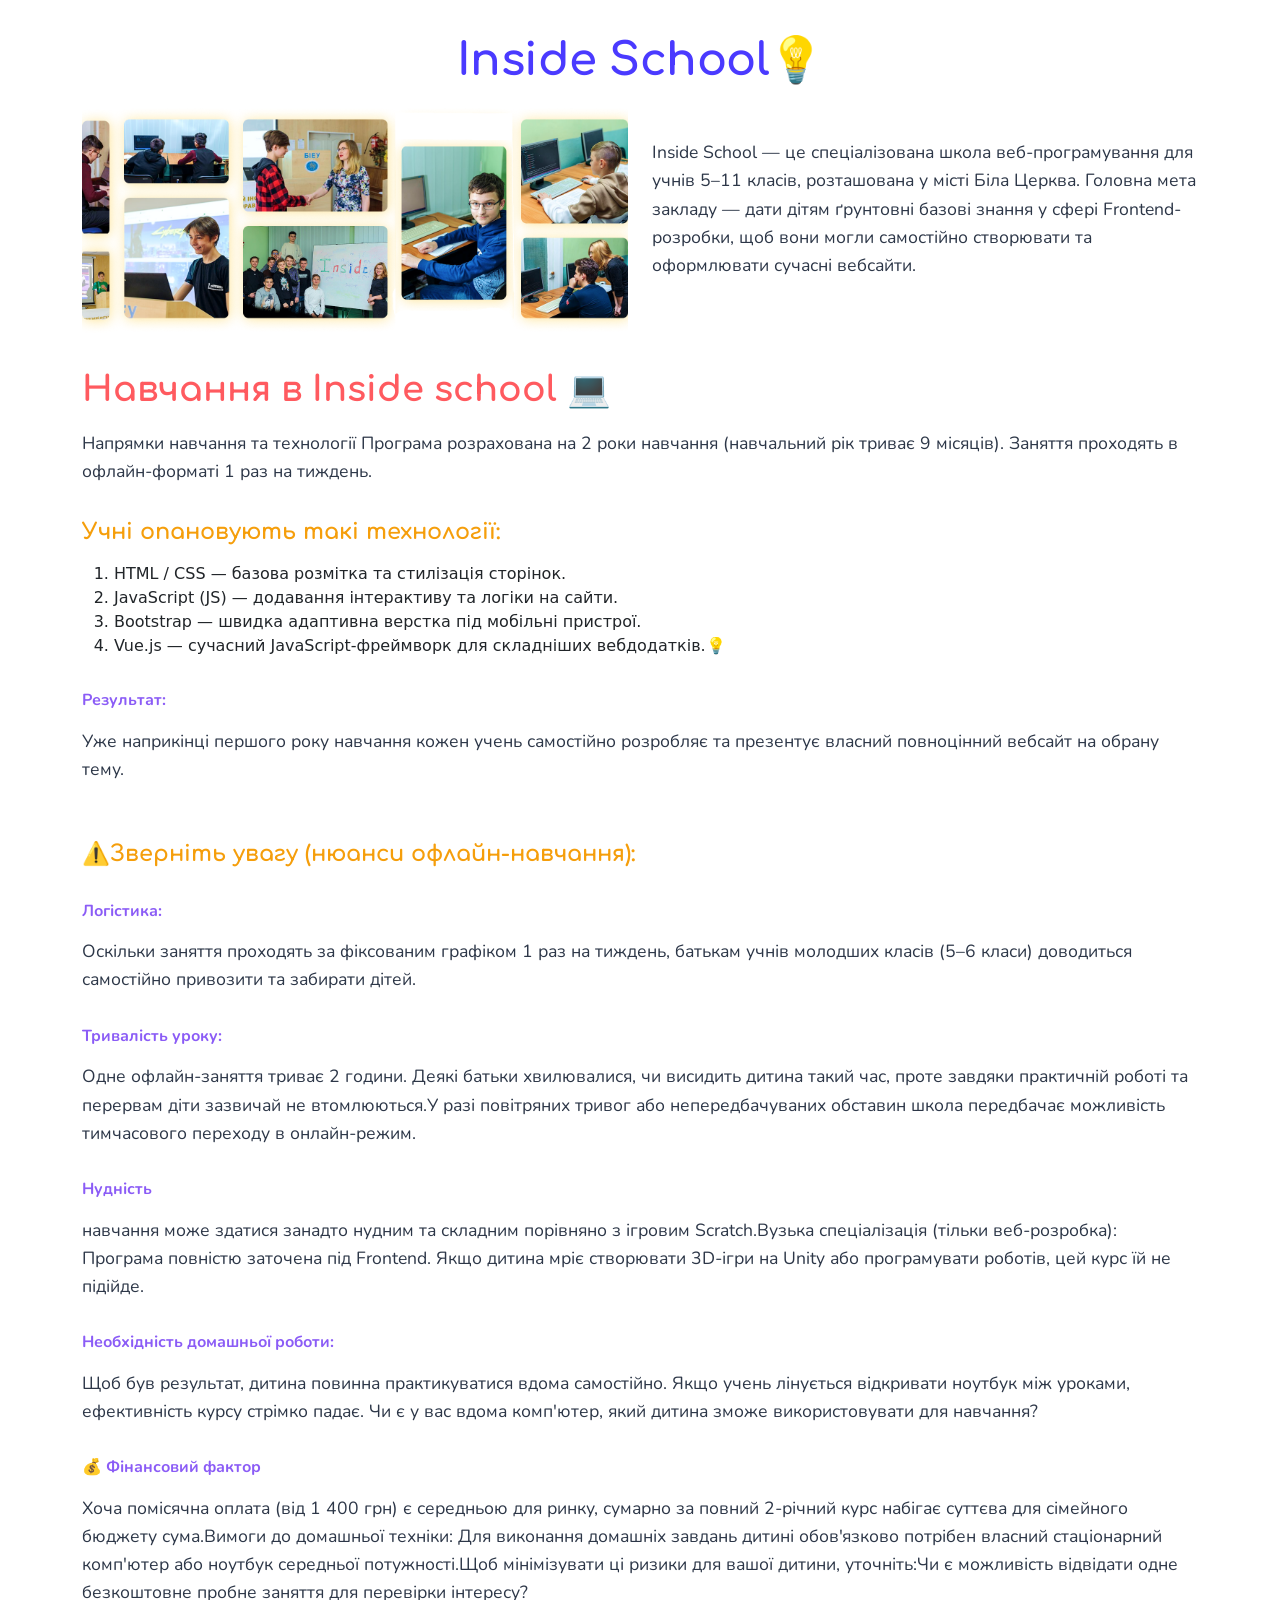
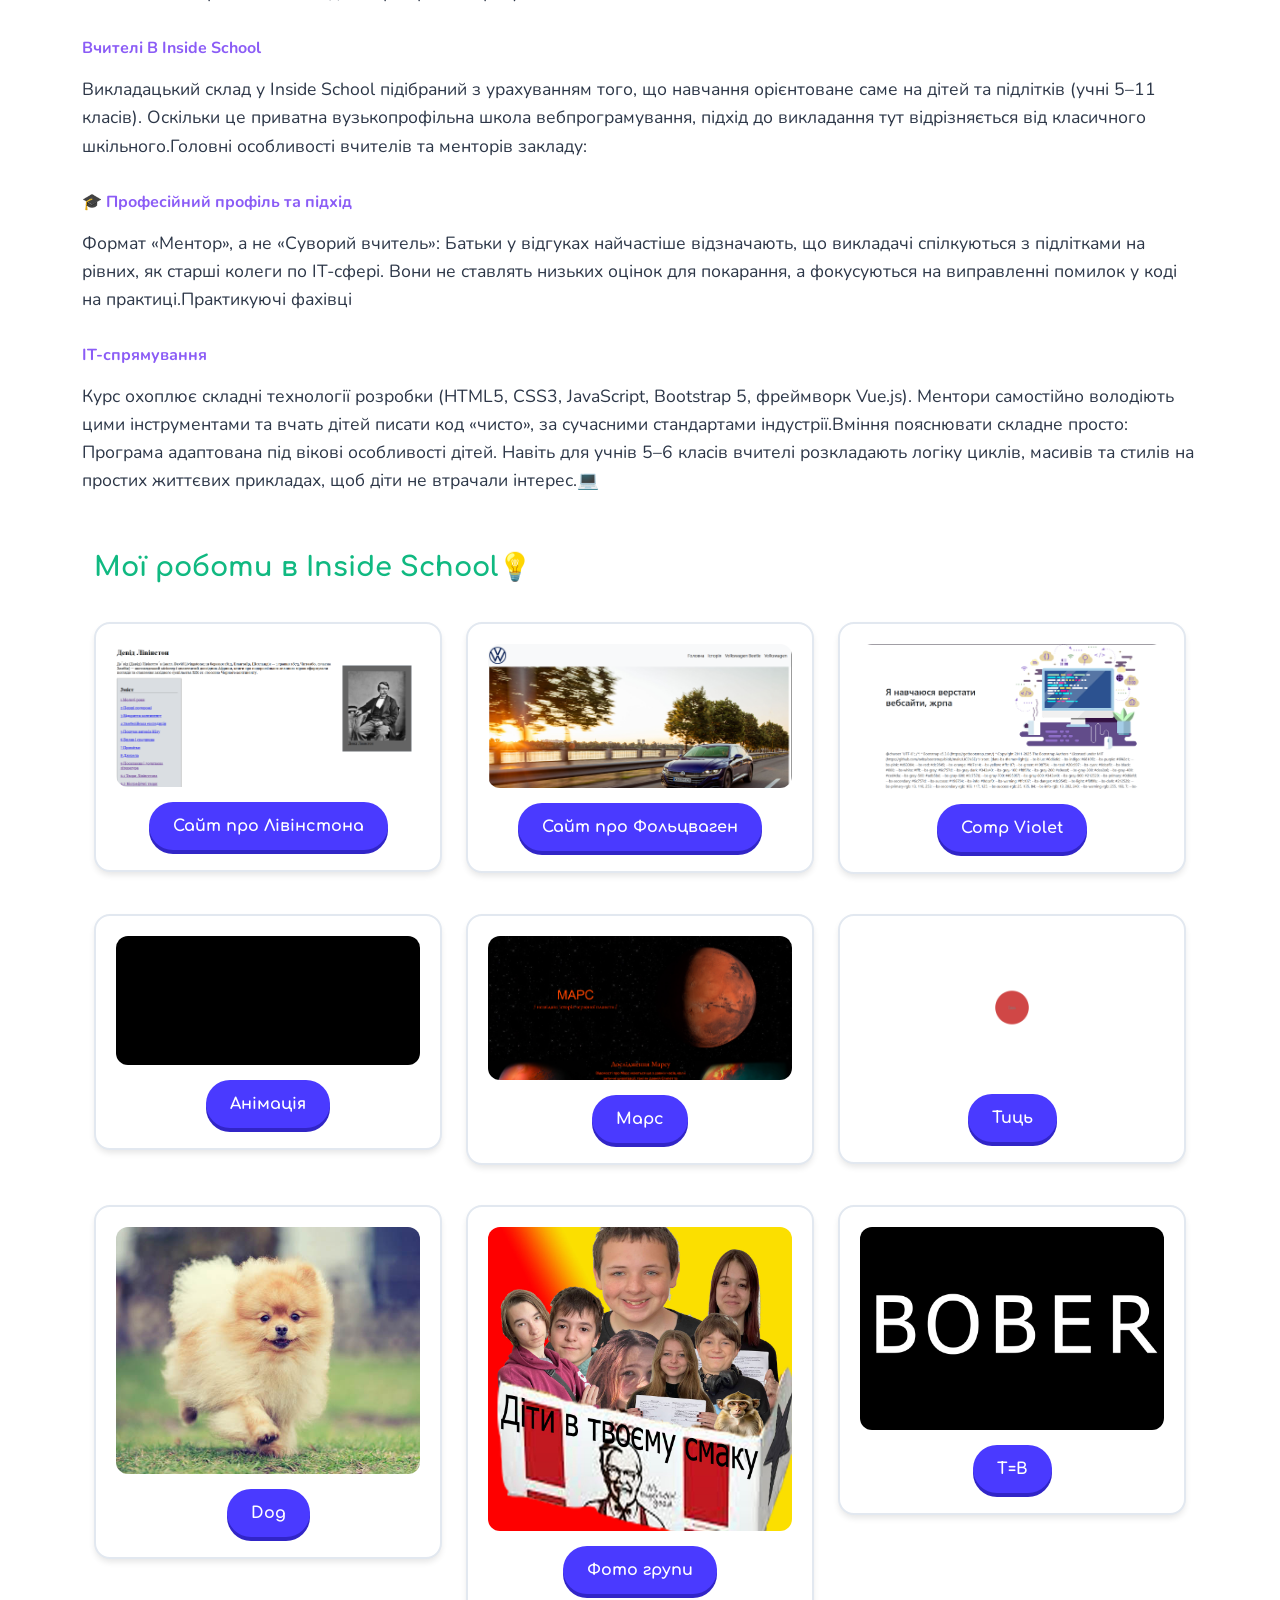
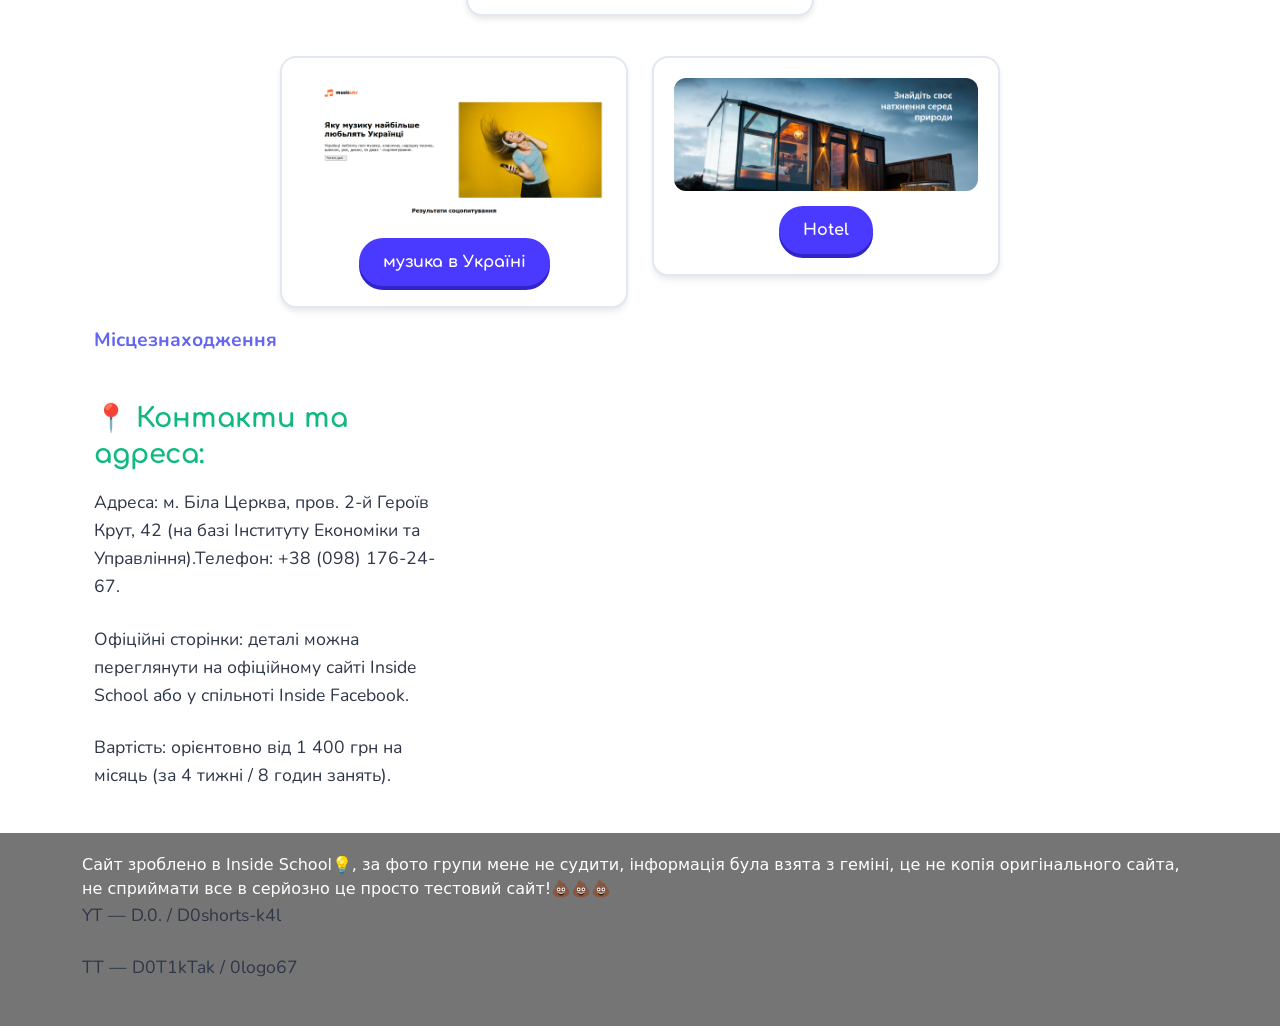
<file: inside/index.html>
<!DOCTYPE html>
<html lang="uk">

<head>
    <meta charset="UTF-8">
    <meta name="viewport" content="width=device-width, initial-scale=1.0">
    <title>Гурток програмування Inside school в БЦ</title>
    <link rel="shortcut icon" href="lamp.png" type="image/x-icon">
    <link rel="preconnect" href="https://fonts.googleapis.com">
    <link rel="preconnect" href="https://fonts.gstatic.com" crossorigin>
    <link
        href="https://fonts.googleapis.com/css2?family=Comfortaa:wght@300..700&family=Nunito:ital,wght@0,200..1000;1,200..1000&display=swap"
        rel="stylesheet">
    <link href="https://cdn.jsdelivr.net/npm/bootstrap@5.3.8/dist/css/bootstrap.min.css" rel="stylesheet"
        integrity="sha384-sRIl4kxILFvY47J16cr9ZwB07vP4J8+LH7qKQnuqkuIAvNWLzeN8tE5YBujZqJLB" crossorigin="anonymous">
    <link rel="stylesheet" href="style.css">
</head>

<body>

    <div class="container">
        <div class="row">
            <div class="col-12">
                <h1>Inside School💡</h1>
            </div>
        </div>
        <div class="row align-items-center">
            <div class="col-md-6">
                <img src="gallery.png" alt="">
            </div>
            <div class="col-md-6">
                <p>Inside School — це спеціалізована школа веб-програмування для учнів 5–11 класів, розташована у місті
                    Біла Церква.
                    Головна мета закладу — дати дітям ґрунтовні базові знання у сфері Frontend-розробки, щоб вони могли
                    самостійно
                    створювати та оформлювати сучасні вебсайти.</p>
            </div>
        </div>
    </div>
    <div class="container">
        <div class="row">
            <div class="col-12">
                <h2>Навчання в Inside school 💻</h2>
                <p> Напрямки навчання та технології Програма розрахована на 2 роки навчання (навчальний рік триває 9
                    місяців).
                    Заняття проходять в офлайн-форматі 1 раз на тиждень.</p>
                <h4>Учні опановують такі технології:</h4>
                <ol>
                    <li>HTML / CSS — базова розмітка та стилізація сторінок.</li>
                    <li>JavaScript (JS) — додавання інтерактиву та логіки на сайти.</li>
                    <li>Bootstrap — швидка адаптивна верстка під мобільні пристрої.</li>
                    <li>Vue.js — сучасний JavaScript-фреймворк для складніших вебдодатків.💡</li>
                </ol>
                <h6>Результат:</h6>
                <p>Уже наприкінці першого року навчання кожен учень самостійно розробляє та презентує власний
                    повноцінний вебсайт на обрану тему.</p>
            </div>
        </div>
    </div>

    <div class="container">
        <div class="row">
            <div class="col-12">

                <h4>⚠️Зверніть увагу (нюанси офлайн-навчання):</h4>
                <h6>Логістика:</h6>
                <p>Оскільки заняття проходять за фіксованим графіком 1 раз на тиждень, батькам учнів молодших класів
                    (5–6 класи)
                    доводиться самостійно привозити та забирати дітей.
                <h6>Тривалість уроку:</h6>
                <p>Одне офлайн-заняття триває 2 години. Деякі батьки хвилювалися, чи висидить дитина такий час, проте
                    завдяки
                    практичній роботі та перервам діти зазвичай не втомлюються.У разі повітряних тривог або
                    непередбачуваних
                    обставин школа передбачає можливість тимчасового переходу в онлайн-режим. </p>
                <h6>Нудність </h6>
                <P>навчання може здатися занадто нудним та складним порівняно з ігровим Scratch.Вузька спеціалізація
                    (тільки
                    веб-розробка): Програма повністю заточена під Frontend. Якщо дитина мріє створювати 3D-ігри на Unity
                    або
                    програмувати роботів, цей курс їй не підійде.
                <h6>Необхідність домашньої роботи:</h6>
                <p>Щоб був результат, дитина повинна практикуватися вдома самостійно. Якщо учень лінується відкривати
                    ноутбук між
                    уроками, ефективність курсу стрімко падає. Чи є у вас вдома комп'ютер, який дитина зможе
                    використовувати для
                    навчання?</p>
                <h6>💰 Фінансовий фактор</h6>
                <p>Хоча помісячна оплата (від 1 400 грн) є середньою для ринку, сумарно за повний 2-річний курс набігає
                    суттєва для
                    сімейного бюджету сума.Вимоги до домашньої техніки: Для виконання домашніх завдань дитині
                    обов'язково потрібен
                    власний стаціонарний комп'ютер або ноутбук середньої потужності.Щоб мінімізувати ці ризики для вашої
                    дитини,
                    уточніть:Чи є можливість відвідати одне безкоштовне пробне заняття для перевірки інтересу?</P>

                <h6>Вчителі В Inside School</h6>
                <p>Викладацький склад у Inside School підібраний з урахуванням того, що навчання орієнтоване саме на
                    дітей та
                    підлітків (учні 5–11 класів). Оскільки це приватна вузькопрофільна школа вебпрограмування, підхід до
                    викладання
                    тут відрізняється від класичного шкільного.Головні особливості вчителів та менторів закладу:</p>
                <h6>🎓 Професійний профіль та підхід</h6>
                <p> Формат «Ментор», а не «Суворий вчитель»: Батьки у відгуках найчастіше
                    відзначають, що викладачі спілкуються з підлітками на рівних, як старші колеги по IT-сфері. Вони не
                    ставлять
                    низьких оцінок для покарання, а фокусуються на виправленні помилок у коді на практиці.Практикуючі
                    фахівці</p>
                <h6>IT-спрямування</h6>
                <p>Курс охоплює складні технології розробки (HTML5, CSS3, JavaScript, Bootstrap 5,
                    фреймворк
                    Vue.js). Ментори самостійно володіють цими інструментами та вчать дітей писати код «чисто», за
                    сучасними
                    стандартами індустрії.Вміння пояснювати складне просто: Програма адаптована під вікові особливості
                    дітей. Навіть
                    для учнів 5–6 класів вчителі розкладають логіку циклів, масивів та стилів на простих життєвих
                    прикладах, щоб
                    діти не втрачали інтерес.💻</p>


            </div>
        </div>
        <div class="container">
            <div class="row">
                <div class="col-12">
                    <h3>Мої роботи в Inside School💡</h3>
                </div>
            </div>
            <div class="row justify-content-center">

                <div class="col-md-4">
                    <div class="my-work">
                        <img src="livingston-ex.png" alt="">
                        <a class="work-link" href="livingston/6=3+3.html">Сайт про Лівінстона</a>
                    </div>
                </div>

                <div class="col-md-4">
                    <div class="my-work">
                        <img src="wv-ex.png" alt="">
                        <a class="work-link" href="wv/222SQ.html">Сайт про Фольцваген</a>
                    </div>
                </div>


                <div class="col-md-4">
                    <div class="not my-work">
                        <img src="violet-ex.png" alt="">
                        <a class="work-link" href="violet/Untitled-1.html">Comp Violet</a>
                    </div>
                </div>

                <div class="col-md-4">
                    <div class="my-work">
                        <img src="anim-ex.png" alt="">
                        <a class="work-link" href="anim/12 oclock skiiiiip.html">Анімація</a>
                    </div>
                </div>
                <div class="col-md-4">
                    <div class="my-work">
                        <img src="mars-ex.png" alt="">
                        <a class="work-link" href="mars/index.html">Марс</a>
                    </div>
                </div>
                <div class="col-md-4">
                    <div class="my-work">
                        <img src="Japan-ex.png" alt="">
                        <a class="work-link" href="anim/Japan button.html">Тиць</a>
                    </div>
                </div>
                <div class="col-md-4">
                    <div class="my-work">
                        <img src="dog/dog_4.jpg" alt="">
                        <a class="work-link" href="dog/RAAAH.GIF">Dog</a>
                    </div>
                </div>
                <div class="col-md-4">
                    <div class="my-work">
                        <img src="group.jpg" alt="">
                        <a class="work-link" href="group.jpg">Фото групи</a>
                    </div>
                </div>
                <div class="col-md-4">
                    <div class="my-work">
                        <img src="phone-3.gif" alt="">
                        <a class="work-link" href="phone-3.gif">T=B</a>
                    </div>
                </div>
                <div class="col-md-4">
                    <div class="my-work">
                        <img src="music2-ex.png" alt="">
                        <a class="work-link" href="music/1B3.html">музика в Україні</a>
                    </div>
                </div>
                <div class="col-md-4">
                    <div class="my-work">
                        <img src="hotel-ex.png" alt="">
                        <a class="work-link" href="hotel/23 ДЕ ФОТОШОП.html">Hotel</a>
                    </div>
                </div>

            </div>
        </div>
        <div class="container">
            <div class="row align-items-center">
                <h5>Місцезнаходження</h5>
                <div class="col-md-4">
                    <h3>📍 Контакти та адреса:</h3>
                    <p>Адреса: м. Біла Церква, пров. 2-й Героїв Крут, 42 (на базі Інституту Економіки та
                        Управління).Телефон: +38
                        (098) 176-24-67. </p>

                <p>    Офіційні сторінки: деталі можна переглянути на офіційному сайті Inside School або у
                    спільноті
                    Inside Facebook.</p>

<p>Вартість: орієнтовно від 1 400 грн на місяць (за 4 тижні / 8 годин занять).</p>

                </div>

                <div class="col-md-8">
                    <div class="ratio ratio-21x9">
                        <iframe
                            src="https://www.google.com/maps/embed?pb=!1m18!1m12!1m3!1d1616.6501741616332!2d30.145272310241268!3d49.787807571354215!2m3!1f0!2f0!3f0!3m2!1i1024!2i768!4f13.1!3m3!1m2!1s0x40d369b8f5c98bb5%3A0xbeef3b8f71d16e3a!2z0KjQutC-0LvQsCDQv9GA0L7Qs9GA0LDQvNGD0LLQsNC90L3RjyDCq0luc2lkZcK7!5e1!3m2!1sru!2sua!4v1779799583115!5m2!1sru!2sua"
                            width="600" height="450" style="border:0;" allowfullscreen="" loading="lazy"
                            referrerpolicy="no-referrer-when-downgrade"></iframe>

                    </div>
                </div>
            </div>
        </div>
    </div>

    <div class="footer">
        <div class="container">
            <div class="row ">
                <div class="col-12">
                    Сайт зроблено в Inside School💡, за фото групи мене не судити, інформація була взята з геміні, це не копія оригінального сайта, не сприймати все в серйозно це просто тестовий сайт!💩💩💩
                    <p>YT — D.0. / D0shorts-k4l</p>
                    <p>TT — D0T1kTak / 0logo67</p>
                </div>
            </div>
        </div>
    </div>
    <script src="https://cdn.jsdelivr.net/npm/bootstrap@5.3.8/dist/js/bootstrap.bundle.min.js"
        integrity="sha384-FKyoEForCGlyvwx9Hj09JcYn3nv7wiPVlz7YYwJrWVcXK/BmnVDxM+D2scQbITxI"
        crossorigin="anonymous"></script>
</body>

</html>
</file>
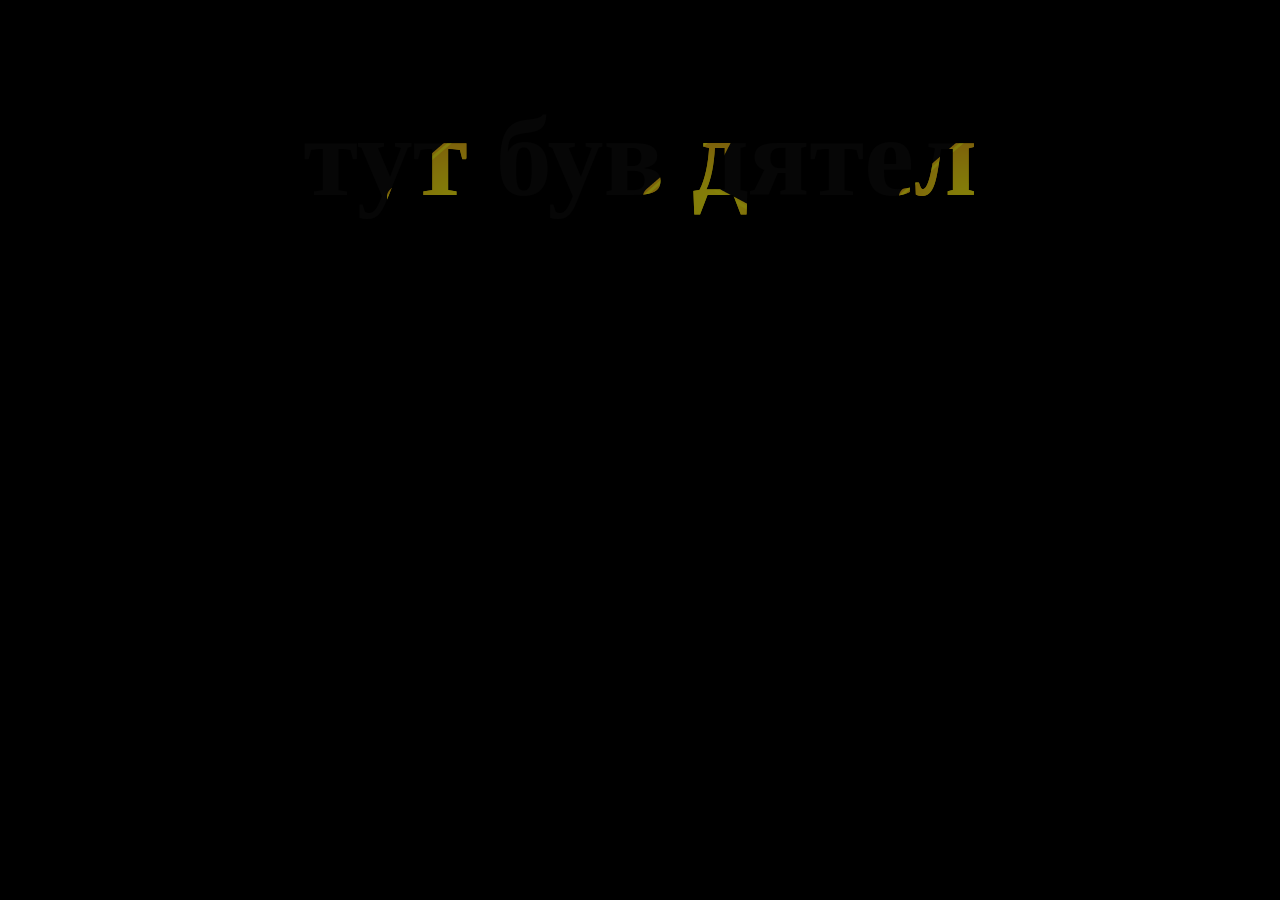
<file: inside/anim/12 oclock skiiiiip.html>
<!DOCTYPE html>
<html lang="en">
<head>
    <meta charset="UTF-8">
    <meta name="viewport" content="width=device-width, initial-scale=1.0">
    <title>bykis-anim.exe</title>
    <!-- <link rel="stylesheet" href="style.css"> -->
    <style>
        body{
    margin: 0;
    display: flex;
    align-items: center;
    justify-content: center;
    background-color: black;

}

div {
    background-color: black;
    display: inline-block;
    margin: auto;
}

h2{
    font-size: 7rem;
    letter-spacing: 0;
    color: rgba(12, 12, 12, 0.5);
    background-image: url(lightning-2.png);
    -webkit-background-clip: text;
    animation:fon-move 5s infinite linear;
}

@keyframes fon-move {
    0% {
        background-position: left 0 top 80px;
    }

    35% {
        background-position: left 800px top -60px;
    }

    75% {
        background-position: left 1600px top -70px;
    }

    100% {
        background-position: left 2200px top 80px;
    }
}
    </style>
</head>
<body>
    <div>
        <h2>тут був дятел</h2>
    </div>
</body>
</html>
</file>
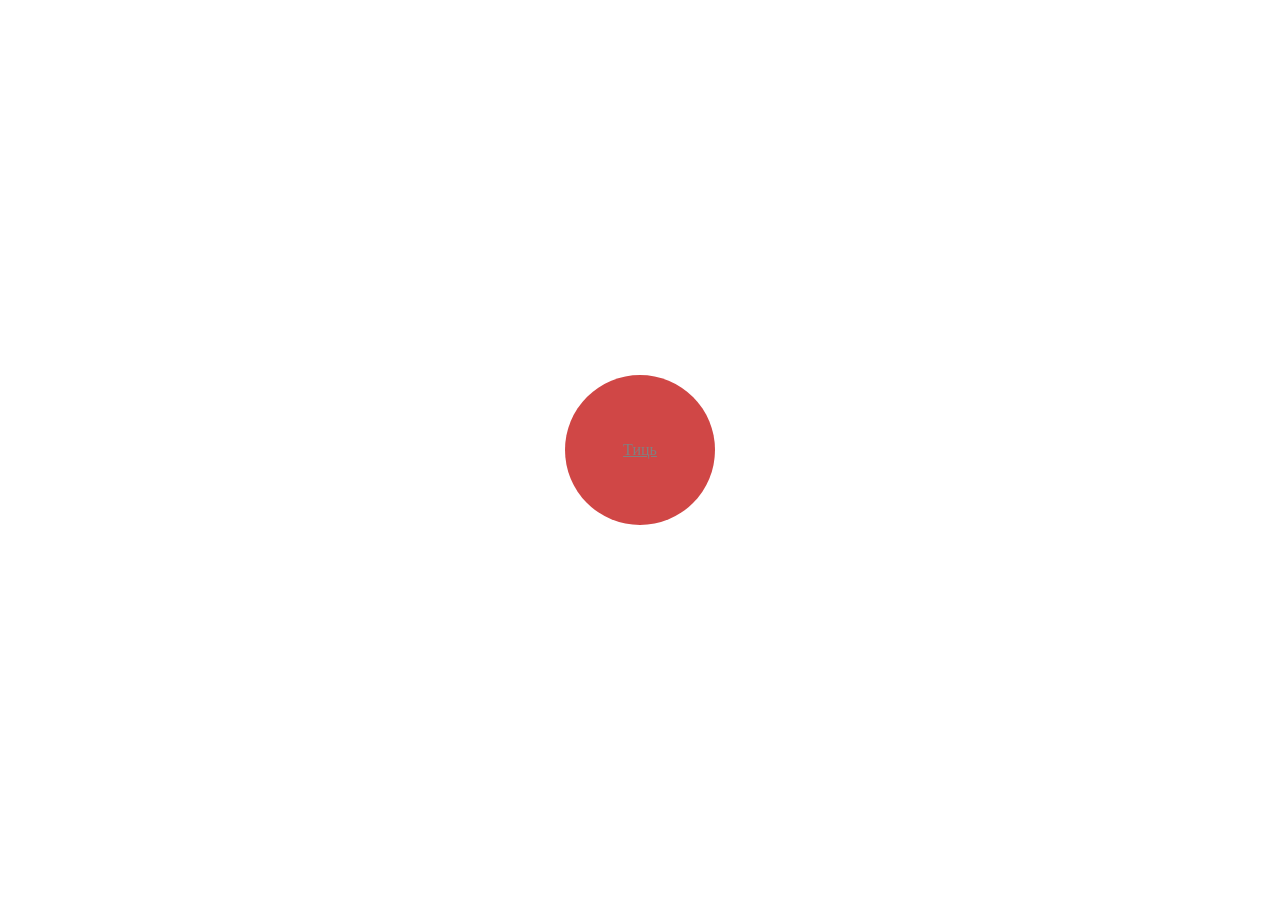
<file: inside/anim/Japan button.html>
<!DOCTYPE html>
<html lang="en">
<head>
    <meta charset="UTF-8">
    <meta name="viewport" content="width=device-width, initial-scale=1.0">
    <title>velika chervona knopka</title> 
    <link rel="stylesheet" href="style-2.css">
</head>
<body>
    <div class="wrapper">
        <div class="pulse">Тиць</div>
    </div>
</body>
</html>
</file>
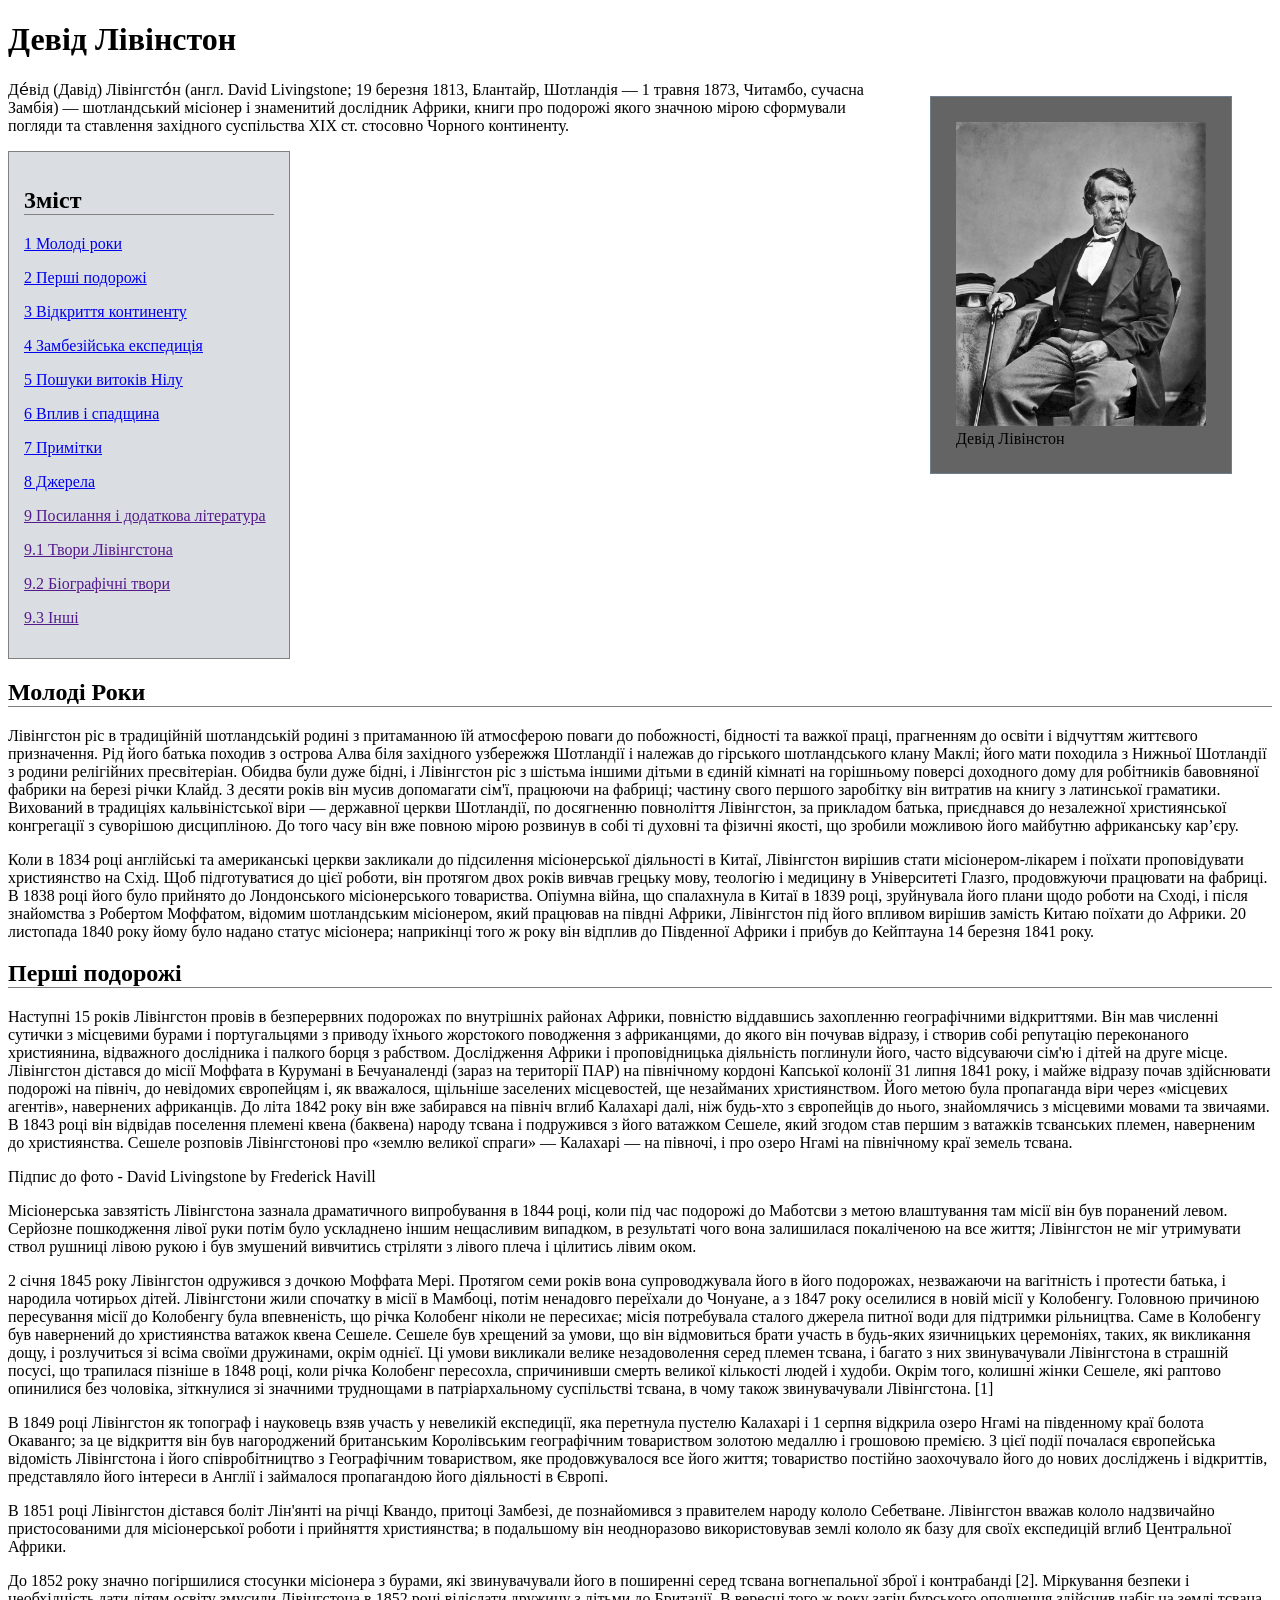
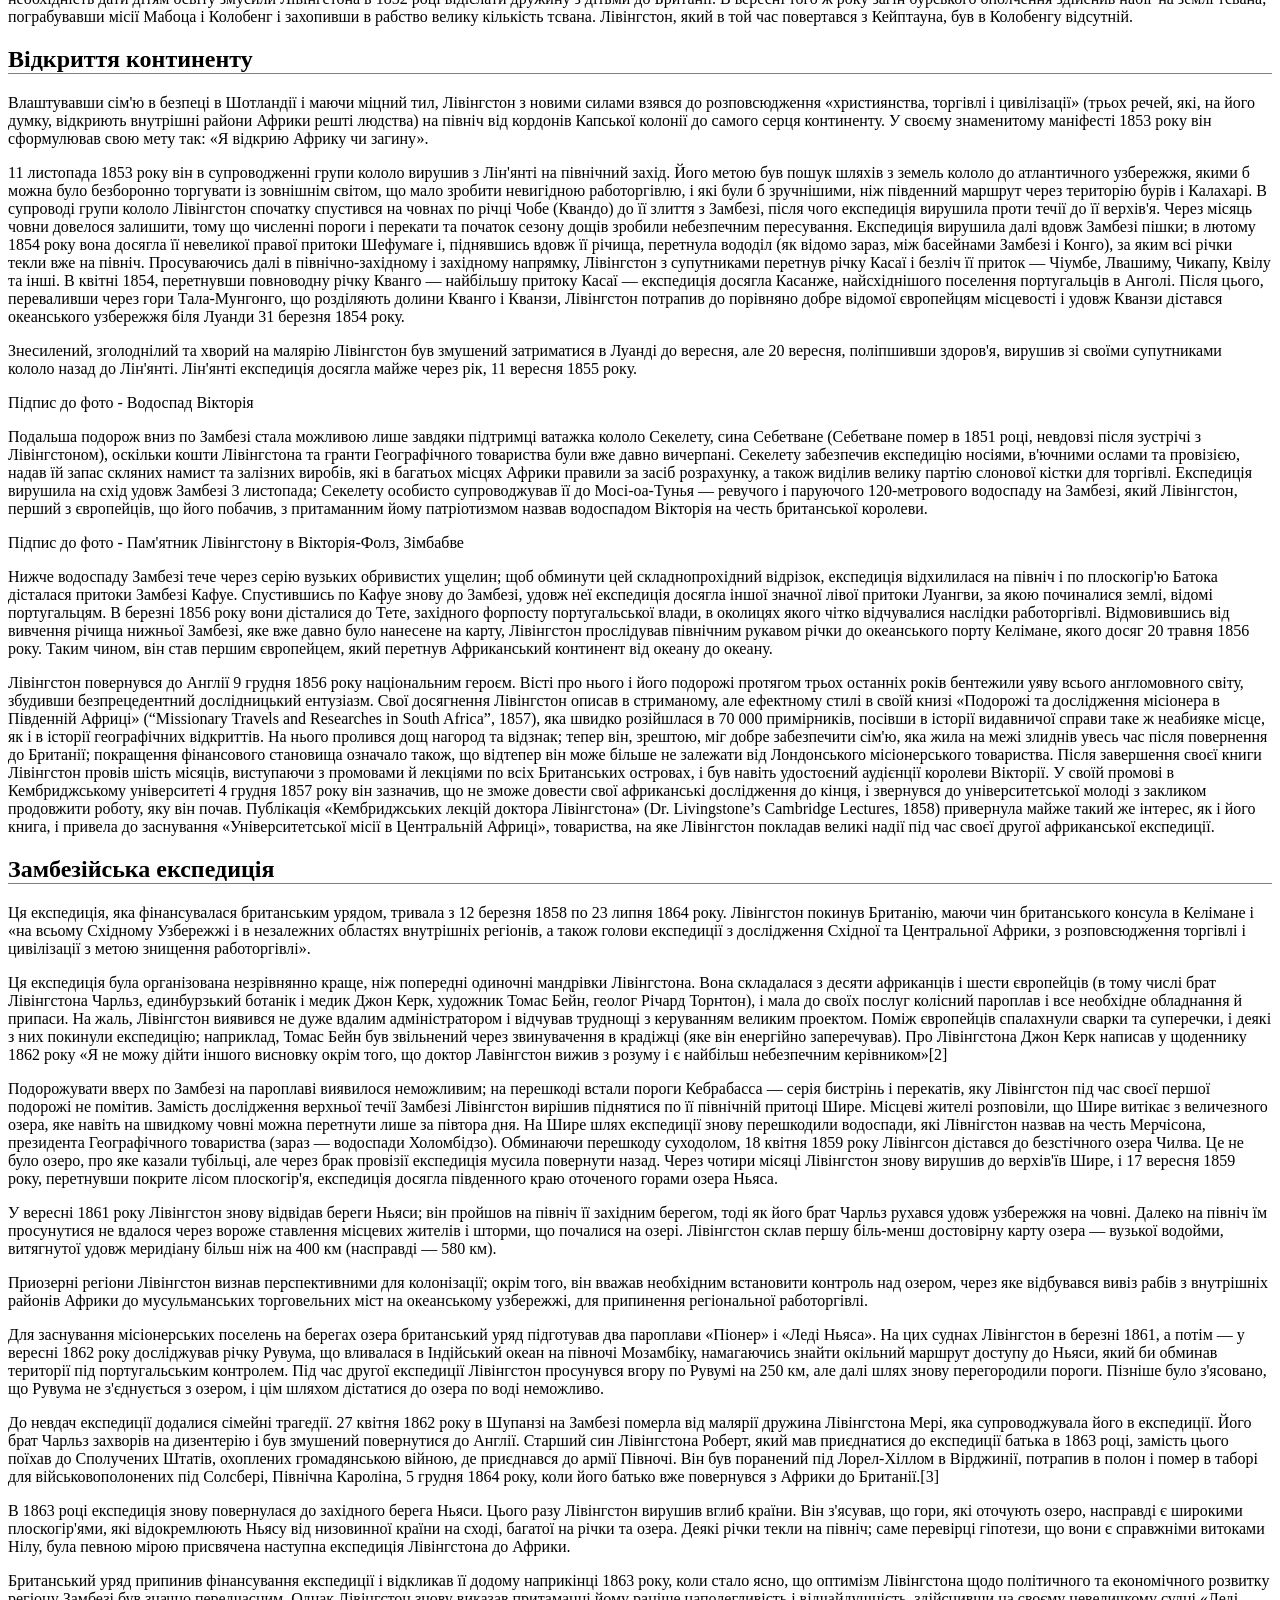
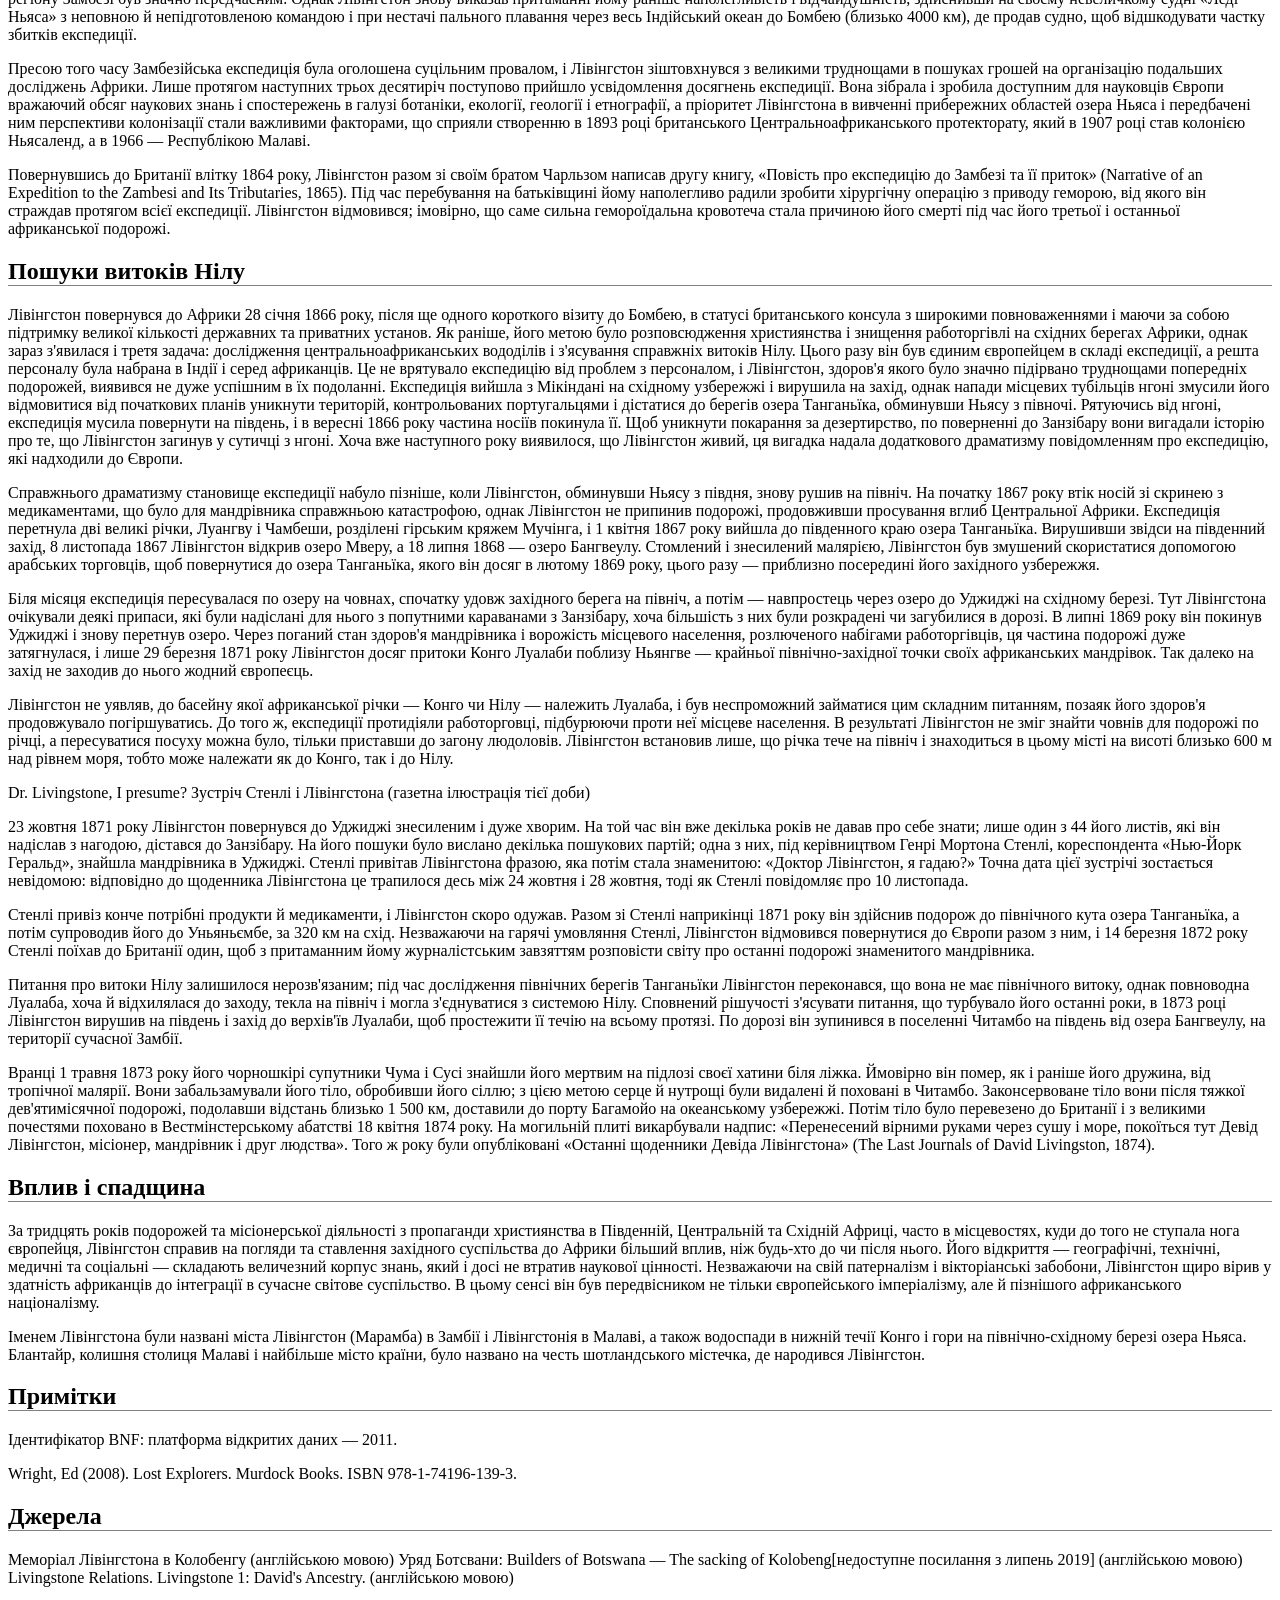
<file: inside/livingston/6=3+3.html>
<!DOCTYPE html>
<html lang="uk">

<head>
    <meta charset="UTF-8">
    <meta name="viewport" content="width=device-width, initial-scale=1.0">
    <title>Девід Лівінстон</title>
    <link rel="stylesheet" href="style.css">
</head>

<body>
    <h1>Девід Лівінстон</h1>
    <figure class="right">
        <img src="David_Livingstone.jpg" alt="">
        <figcaption>Девід Лівінстон</figcaption>
    </figure>
    <p>

        Де́від (Давід) Лівінгсто́н (англ. David Livingstone; 19 березня 1813, Блантайр, Шотландія — 1 травня 1873,
        Читамбо, сучасна Замбія) — шотландський місіонер і знаменитий дослідник Африки, книги про подорожі якого значною
        мірою сформували погляди та ставлення західного суспільства XIX ст. стосовно Чорного континенту.
    </p>
    <div class="zmist">
        <h2>3мicт</h2>
        <p><a href="#molodi">1 Молоді роки</a></p>
        <p><a href="#pershi">2 Перші подорожі</a></p>
        <p><a href="#vidkrutia">3 Відкриття континенту</a></p>
        <p><a href="#Zambeziiska-ekspedicia">4 Замбезійська експедиція</a></p>
        <p><a href="#poshyku-vitokiv">5 Пошуки витоків Нілу </a></p>
        <p><a href="#vpluv-i-spadshuna">6 Вплив і спадщина </a></p>
        <p><a href="#prumitku">7 Примітки </a></p>
        <p><a href="#ggerela">8 Джерела</a></p>
        <p><a href="">9 Посилання і додаткова література </a></p>
        <p><a href="">9.1 Твори Лівінгстона </a></p>
        <p><a href="">9.2 Біографічні твори </a></p>
        <p><a href="">9.3 Інші </a></p>
    </div>
    <h2 id="molodi"> Молоді Роки</h2>


    <p>Лівінгстон ріс в традиційній шотландській родині з притаманною їй атмосферою поваги до побожності, бідності та
        важкої праці, прагненням до освіти і відчуттям життєвого призначення. Рід його батька походив з острова Алва
        біля
        західного узбережжя Шотландії і належав до гірського шотландського клану Маклі; його мати походила з Нижньої
        Шотландії з родини релігійних пресвітеріан. Обидва були дуже бідні, і Лівінгстон ріс з шістьма іншими дітьми в
        єдиній кімнаті на горішньому поверсі доходного дому для робітників бавовняної фабрики на березі річки Клайд. З
        десяти років він мусив допомагати сім'ї, працюючи на фабриці; частину свого першого заробітку він витратив на
        книгу
        з латинської граматики. Вихований в традиціях кальвіністської віри — державної церкви Шотландії, по досягненню
        повноліття Лівінгстон, за прикладом батька, приєднався до незалежної християнської конгрегації з суворішою
        дисципліною. До того часу він вже повною мірою розвинув в собі ті духовні та фізичні якості, що зробили можливою
        його майбутню африканську кар’єру.</p>

    <p>Коли в 1834 році англійські та американські церкви закликали до підсилення місіонерської діяльності в Китаї,
        Лівінгстон вирішив стати місіонером-лікарем і поїхати проповідувати християнство на Схід. Щоб підготуватися до
        цієї
        роботи, він протягом двох років вивчав грецьку мову, теологію і медицину в Університеті Глазго, продовжуючи
        працювати на фабриці. В 1838 році його було прийнято до Лондонського місіонерського товариства. Опіумна війна,
        що
        спалахнула в Китаї в 1839 році, зруйнувала його плани щодо роботи на Сході, і після знайомства з Робертом
        Моффатом,
        відомим шотландським місіонером, який працював на півдні Африки, Лівінгстон під його впливом вирішив замість
        Китаю
        поїхати до Африки. 20 листопада 1840 року йому було надано статус місіонера; наприкінці того ж року він відплив
        до
        Південної Африки і прибув до Кейптауна 14 березня 1841 року.</p>

    <h2 id="pershi"> Перші подорожі</h2>
    <p> Наступні 15 років Лівінгстон провів в безперервних подорожах по внутрішніх районах Африки, повністю віддавшись
        захопленню географічними відкриттями. Він мав численні сутички з місцевими бурами і португальцями з приводу
        їхнього
        жорстокого поводження з африканцями, до якого він почував відразу, і створив собі репутацію переконаного
        християнина, відважного дослідника і палкого борця з рабством. Дослідження Африки і проповідницька діяльність
        поглинули його, часто відсуваючи сім'ю і дітей на друге місце.
        Лівінгстон дістався до місії Моффата в Курумані в Бечуаналенді (зараз на території ПАР) на північному кордоні
        Капської колонії 31 липня 1841 року, і майже відразу почав здійснювати подорожі на північ, до невідомих
        європейцям
        і, як вважалося, щільніше заселених місцевостей, ще незайманих християнством. Його метою була пропаганда віри
        через
        «місцевих агентів», навернених африканців. До літа 1842 року він вже забирався на північ вглиб Калахарі далі,
        ніж
        будь-хто з європейців до нього, знайомлячись з місцевими мовами та звичаями. В 1843 році він відвідав поселення
        племені квена (баквена) народу тсвана і подружився з його ватажком Сешеле, який згодом став першим з ватажків
        тсванських племен, наверненим до християнства. Сешеле розповів Лівінгстонові про «землю великої спраги» —
        Калахарі —
        на півночі, і про озеро Нгамі на північному краї земель тсвана.</p>

    Підпис до фото - David Livingstone by Frederick Havill

    <p> Місіонерська завзятість Лівінгстона зазнала драматичного випробування в 1844 році, коли під час подорожі до
        Маботсви
        з метою влаштування там місії він був поранений левом. Серйозне пошкодження лівої руки потім було ускладнено
        іншим
        нещасливим випадком, в результаті чого вона залишилася покаліченою на все життя; Лівінгстон не міг утримувати
        ствол
        рушниці лівою рукою і був змушений вивчитись стріляти з лівого плеча і цілитись лівим оком.</p>

    <p>2 січня 1845 року Лівінгстон одружився з дочкою Моффата Мері. Протягом семи років вона супроводжувала його в його
        подорожах, незважаючи на вагітність і протести батька, і народила чотирьох дітей. Лівінгстони жили спочатку в
        місії
        в Мамбоці, потім ненадовго переїхали до Чонуане, а з 1847 року оселилися в новій місії у Колобенгу. Головною
        причиною пересування місії до Колобенгу була впевненість, що річка Колобенг ніколи не пересихає; місія
        потребувала
        сталого джерела питної води для підтримки рільництва. Саме в Колобенгу був навернений до християнства ватажок
        квена
        Сешеле. Сешеле був хрещений за умови, що він відмовиться брати участь в будь-яких язичницьких церемоніях, таких,
        як
        викликання дощу, і розлучиться зі всіма своїми дружинами, окрім однієї. Ці умови викликали велике незадоволення
        серед племен тсвана, і багато з них звинувачували Лівінгстона в страшній посусі, що трапилася пізніше в 1848
        році,
        коли річка Колобенг пересохла, спричинивши смерть великої кількості людей і худоби. Окрім того, колишні жінки
        Сешеле, які раптово опинилися без чоловіка, зіткнулися зі значними труднощами в патріархальному суспільстві
        тсвана,
        в чому також звинувачували Лівінгстона. [1]</p>

    <p> В 1849 році Лівінгстон як топограф і науковець взяв участь у невеликій експедиції, яка перетнула пустелю
        Калахарі і
        1 серпня відкрила озеро Нгамі на південному краї болота Окаванго; за це відкриття він був нагороджений
        британським
        Королівським географічним товариством золотою медаллю і грошовою премією. З цієї події почалася європейська
        відомість Лівінгстона і його співробітництво з Географічним товариством, яке продовжувалося все його життя;
        товариство постійно заохочувало його до нових досліджень і відкриттів, представляло його інтереси в Англії і
        займалося пропагандою його діяльності в Європі.</p>

    <p> В 1851 році Лівінгстон дістався боліт Лін'янті на річці Квандо, притоці Замбезі, де познайомився з правителем
        народу
        кололо Себетване. Лівінгстон вважав кололо надзвичайно пристосованими для місіонерської роботи і прийняття
        християнства; в подальшому він неодноразово використовував землі кололо як базу для своїх експедицій вглиб
        Центральної Африки.</p>

    <p> До 1852 року значно погіршилися стосунки місіонера з бурами, які звинувачували його в поширенні серед тсвана
        вогнепальної зброї і контрабанді [2]. Міркування безпеки і необхідність дати дітям освіту змусили Лівінгстона в
        1852
        році відіслати дружину з дітьми до Британії. В вересні того ж року загін бурського ополчення здійснив набіг на
        землі
        тсвана, пограбувавши місії Мабоца і Колобенг і захопивши в рабство велику кількість тсвана. Лівінгстон, який в
        той
        час повертався з Кейптауна, був в Колобенгу відсутній.</p>

<h2 id="vidkrutia">Відкриття континенту</h2>


<p>Влаштувавши сім'ю в безпеці в Шотландії і маючи міцний тил, Лівінгстон з новими силами взявся до розповсюдження «християнства, торгівлі і цивілізації» (трьох речей, які, на його думку, відкриють внутрішні райони Африки решті людства) на північ від кордонів Капської колонії до самого серця континенту. У своєму знаменитому маніфесті 1853 року він сформулював свою мету так: «Я відкрию Африку чи загину».
</p>
<p>11 листопада 1853 року він в супроводженні групи кололо вирушив з Лін'янті на північний захід. Його метою був пошук шляхів з земель кололо до атлантичного узбережжя, якими б можна було безборонно торгувати із зовнішнім світом, що мало зробити невигідною работоргівлю, і які були б зручнішими, ніж південний маршрут через територію бурів і Калахарі. В супроводі групи кололо Лівінгстон спочатку спустився на човнах по річці Чобе (Квандо) до її злиття з Замбезі, після чого експедиція вирушила проти течії до її верхів'я. Через місяць човни довелося залишити, тому що численні пороги і перекати та початок сезону дощів зробили небезпечним пересування. Експедиція вирушила далі вдовж Замбезі пішки; в лютому 1854 року вона досягла її невеликої правої притоки Шефумаге і, піднявшись вдовж її річища, перетнула вододіл (як відомо зараз, між басейнами Замбезі і Конго), за яким всі річки текли вже на північ. Просуваючись далі в північно-західному і західному напрямку, Лівінгстон з супутниками перетнув річку Касаї і безліч її приток — Чіумбе, Лвашиму, Чикапу, Квілу та інші. В квітні 1854, перетнувши повноводну річку Кванго — найбільшу притоку Касаї — експедиція досягла Касанже, найсхіднішого поселення португальців в Анголі. Після цього, переваливши через гори Тала-Мунгонго, що розділяють долини Кванго і Кванзи, Лівінгстон потрапив до порівняно добре відомої європейцям місцевості і удовж Кванзи дістався океанського узбережжя біля Луанди 31 березня 1854 року.
</p>
<p>Знесилений, зголоднілий та хворий на малярію Лівінгстон був змушений затриматися в Луанді до вересня, але 20 вересня, поліпшивши здоров'я, вирушив зі своїми супутниками кололо назад до Лін'янті. Лін'янті експедиція досягла майже через рік, 11 вересня 1855 року.
</p>

<p>Підпис до фото -  Водоспад Вікторія</p>
Подальша подорож вниз по Замбезі стала можливою лише завдяки підтримці ватажка кололо Секелету, сина Себетване (Себетване помер в 1851 році, невдовзі після зустрічі з Лівінгстоном), оскільки кошти Лівінгстона та гранти Географічного товариства були вже давно вичерпані. Секелету забезпечив експедицію носіями, в'ючними ослами та провізією, надав їй запас скляних намист та залізних виробів, які в багатьох місцях Африки правили за засіб розрахунку, а також виділив велику партію слонової кістки для торгівлі. Експедиція вирушила на схід удовж Замбезі 3 листопада; Секелету особисто супроводжував її до Мосі-оа-Тунья — ревучого і паруючого 120-метрового водоспаду на Замбезі, який Лівінгстон, перший з європейців, що його побачив, з притаманним йому патріотизмом назвав водоспадом Вікторія на честь британської королеви.


<p>Підпис до фото -  Пам'ятник Лівінгстону в Вікторія-Фолз, Зімбабве</p>
<p>Нижче водоспаду Замбезі тече через серію вузьких обривистих ущелин; щоб обминути цей складнопрохідний відрізок, експедиція відхилилася на північ і по плоскогір'ю Батока дісталася притоки Замбезі Кафуе. Спустившись по Кафуе знову до Замбезі, удовж неї експедиція досягла іншої значної лівої притоки Луангви, за якою починалися землі, відомі португальцям. В березні 1856 року вони дісталися до Тете, західного форпосту португальської влади, в околицях якого чітко відчувалися наслідки работоргівлі. Відмовившись від вивчення річища нижньої Замбезі, яке вже давно було нанесене на карту, Лівінгстон прослідував північним рукавом річки до океанського порту Келімане, якого досяг 20 травня 1856 року. Таким чином, він став першим європейцем, який перетнув Африканський континент від океану до океану.
</p>
<p>Лівінгстон повернувся до Англії 9 грудня 1856 року національним героєм. Вісті про нього і його подорожі протягом трьох останніх років бентежили уяву всього англомовного світу, збудивши безпрецедентний дослідницький ентузіазм. Свої досягнення Лівінгстон описав в стриманому, але ефектному стилі в своїй книзі «Подорожі та дослідження місіонера в Південній Африці» (“Missionary Travels and Researches in South Africa”, 1857), яка швидко розійшлася в 70 000 примірників, посівши в історії видавничої справи таке ж неабияке місце, як і в історії географічних відкриттів. На нього пролився дощ нагород та відзнак; тепер він, зрештою, міг добре забезпечити сім'ю, яка жила на межі злиднів увесь час після повернення до Британії; покращення фінансового становища означало також, що відтепер він може більше не залежати від Лондонського місіонерського товариства. Після завершення своєї книги Лівінгстон провів шість місяців, виступаючи з промовами й лекціями по всіх Британських островах, і був навіть удостоєний аудієнції королеви Вікторії. У своїй промові в Кембриджському університеті 4 грудня 1857 року він зазначив, що не зможе довести свої африканські дослідження до кінця, і звернувся до університетської молоді з закликом продовжити роботу, яку він почав. Публікація «Кембриджських лекцій доктора Лівінгстона» (Dr. Livingstone’s Cambridge Lectures, 1858) привернула майже такий же інтерес, як і його книга, і привела до заснування «Університетської місії в Центральній Африці», товариства, на яке Лівінгстон покладав великі надії під час своєї другої африканської експедиції.
</p>

<h2 id="Zambeziiska-ekspedicia">Замбезійська експедиція</h2>



<p>Ця експедиція, яка фінансувалася британським урядом, тривала з 12 березня 1858 по 23 липня 1864 року. Лівінгстон покинув Британію, маючи чин британського консула в Келімане і «на всьому Східному Узбережжі і в незалежних областях внутрішніх регіонів, а також голови експедиції з дослідження Східної та Центральної Африки, з розповсюдження торгівлі і цивілізації з метою знищення работоргівлі».

</p>Ця експедиція була організована незрівнянно краще, ніж попередні одиночні мандрівки Лівінгстона. Вона складалася з десяти африканців і шести європейців (в тому числі брат Лівінгстона Чарльз, единбурзький ботанік і медик Джон Керк, художник Томас Бейн, геолог Річард Торнтон), і мала до своїх послуг колісний пароплав і все необхідне обладнання й припаси. На жаль, Лівінгстон виявився не дуже вдалим адміністратором і відчував труднощі з керуванням великим проектом. Поміж європейців спалахнули сварки та суперечки, і деякі з них покинули експедицію; наприклад, Томас Бейн був звільнений через звинувачення в крадіжці (яке він енергійно заперечував). Про Лівінгстона Джон Керк написав у щоденнику 1862 року «Я не можу дійти іншого висновку окрім того, що доктор Лавінгстон вижив з розуму і є найбільш небезпечним керівником»[2]

<p>Подорожувати вверх по Замбезі на пароплаві виявилося неможливим; на перешкоді встали пороги Кебрабасса — серія бистрінь і перекатів, яку Лівінгстон під час своєї першої подорожі не помітив. Замість дослідження верхньої течії Замбезі Лівінгстон вирішив піднятися по її північній притоці Шире. Місцеві жителі розповіли, що Шире витікає з величезного озера, яке навіть на швидкому човні можна перетнути лише за півтора дня. На Шире шлях експедиції знову перешкодили водоспади, які Лівнігстон назвав на честь Мерчісона, президента Географічного товариства (зараз — водоспади Холомбідзо). Обминаючи перешкоду суходолом, 18 квітня 1859 року Лівінгсон дістався до безстічного озера Чилва. Це не було озеро, про яке казали тубільці, але через брак провізії експедиція мусила повернути назад. Через чотири місяці Лівінгстон знову вирушив до верхів'їв Шире, і 17 вересня 1859 року, перетнувши покрите лісом плоскогір'я, експедиція досягла південного краю оточеного горами озера Ньяса.
</p>
<p>
У вересні 1861 року Лівінгстон знову відвідав береги Ньяси; він пройшов на північ її західним берегом, тоді як його брат Чарльз рухався удовж узбережжя на човні. Далеко на північ їм просунутися не вдалося через вороже ставлення місцевих жителів і шторми, що почалися на озері. Лівінгстон склав першу біль-менш достовірну карту озера — вузької водойми, витягнутої удовж меридіану більш ніж на 400 км (насправді — 580 км).
</p>
<p>
Приозерні регіони Лівінгстон визнав перспективними для колонізації; окрім того, він вважав необхідним встановити контроль над озером, через яке відбувався вивіз рабів з внутрішніх районів Африки до мусульманських торговельних міст на океанському узбережжі, для припинення регіональної работоргівлі.
</p>
<p>
Для заснування місіонерських поселень на берегах озера британський уряд підготував два пароплави «Піонер» і «Леді Ньяса». На цих суднах Лівінгстон в березні 1861, а потім — у вересні 1862 року досліджував річку Рувума, що вливалася в Індійський океан на півночі Мозамбіку, намагаючись знайти окільний маршрут доступу до Ньяси, який би обминав території під португальським контролем. Під час другої експедиції Лівінгстон просунувся вгору по Рувумі на 250 км, але далі шлях знову перегородили пороги. Пізніше було з'ясовано, що Рувума не з'єднується з озером, і цім шляхом дістатися до озера по воді неможливо.
</p>
<p>
До невдач експедиції додалися сімейні трагедії. 27 квітня 1862 року в Шупанзі на Замбезі померла від малярії дружина Лівінгстона Мері, яка супроводжувала його в експедиції. Його брат Чарльз захворів на дизентерію і був змушений повернутися до Англії. Старший син Лівінгстона Роберт, який мав приєднатися до експедиції батька в 1863 році, замість цього поїхав до Сполучених Штатів, охоплених громадянською війною, де приєднався до армії Півночі. Він був поранений під Лорел-Хіллом в Вірджинії, потрапив в полон і помер в таборі для військовополонених під Солсбері, Північна Кароліна, 5 грудня 1864 року, коли його батько вже повернувся з Африки до Британії.[3]
</p>
<p>
В 1863 році експедиція знову повернулася до західного берега Ньяси. Цього разу Лівінгстон вирушив вглиб країни. Він з'ясував, що гори, які оточують озеро, насправді є широкими плоскогір'ями, які відокремлюють Ньясу від низовинної країни на сході, багатої на річки та озера. Деякі річки текли на північ; саме перевірці гіпотези, що вони є справжніми витоками Нілу, була певною мірою присвячена наступна експедиція Лівінгстона до Африки.
</p>
<p>
Британський уряд припинив фінансування експедиції і відкликав її додому наприкінці 1863 року, коли стало ясно, що оптимізм Лівінгстона щодо політичного та економічного розвитку регіону Замбезі був значно передчасним. Однак Лівінгстон знову виказав притаманні йому раніше наполегливість і відчайдушність, здійснивши на своєму невеличкому судні «Леді Ньяса» з неповною й непідготовленою командою і при нестачі пального плавання через весь Індійський океан до Бомбею (близько 4000 км), де продав судно, щоб відшкодувати частку збитків експедиції.
</p>
<p>
Пресою того часу Замбезійська експедиція була оголошена суцільним провалом, і Лівінгстон зіштовхнувся з великими труднощами в пошуках грошей на організацію подальших досліджень Африки. Лише протягом наступних трьох десятиріч поступово прийшло усвідомлення досягнень експедиції. Вона зібрала і зробила доступним для науковців Європи вражаючий обсяг наукових знань і спостережень в галузі ботаніки, екології, геології і етнографії, а пріоритет Лівінгстона в вивченні прибережних областей озера Ньяса і передбачені ним перспективи колонізації стали важливими факторами, що сприяли створенню в 1893 році британського Центральноафриканського протекторату, який в 1907 році став колонією Ньясаленд, а в 1966 — Республікою Малаві.
</p>
<p>
Повернувшись до Британії влітку 1864 року, Лівінгстон разом зі своїм братом Чарльзом написав другу книгу, «Повість про експедицію до Замбезі та її приток» (Narrative of an Expedition to the Zambesi and Its Tributaries, 1865). Під час перебування на батьківщині йому наполегливо радили зробити хірургічну операцію з приводу геморою, від якого він страждав протягом всієї експедиції. Лівінгстон відмовився; імовірно, що саме сильна гемороїдальна кровотеча стала причиною його смерті під час його третьої і останньої африканської подорожі.
</p>
<h2 id="poshyku-vitokiv">Пошуки витоків Нілу</h2>


<p>Лівінгстон повернувся до Африки 28 січня 1866 року, після ще одного короткого візиту до Бомбею, в статусі британського консула з широкими повноваженнями і маючи за собою підтримку великої кількості державних та приватних установ. Як раніше, його метою було розповсюдження християнства і знищення работоргівлі на східних берегах Африки, однак зараз з'явилася і третя задача: дослідження центральноафриканських вододілів і з'ясування справжніх витоків Нілу. Цього разу він був єдиним європейцем в складі експедиції, а решта персоналу була набрана в Індії і серед африканців. Це не врятувало експедицію від проблем з персоналом, і Лівінгстон, здоров'я якого було значно підірвано труднощами попередніх подорожей, виявився не дуже успішним в їх подоланні. Експедиція вийшла з Мікіндані на східному узбережжі і вирушила на захід, однак напади місцевих тубільців нгоні змусили його відмовитися від початкових планів уникнути територій, контрольованих португальцями і дістатися до берегів озера Танганьїка, обминувши Ньясу з півночі. Рятуючись від нгоні, експедиція мусила повернути на південь, і в вересні 1866 року частина носіїв покинула її. Щоб уникнути покарання за дезертирство, по поверненні до Занзібару вони вигадали історію про те, що Лівінгстон загинув у сутичці з нгоні. Хоча вже наступного року виявилося, що Лівінгстон живий, ця вигадка надала додаткового драматизму повідомленням про експедицію, які надходили до Європи.
</p>
<p>Справжнього драматизму становище експедиції набуло пізніше, коли Лівінгстон, обминувши Ньясу з півдня, знову рушив на північ. На початку 1867 року втік носій зі скринею з медикаментами, що було для мандрівника справжньою катастрофою, однак Лівінгстон не припинив подорожі, продовживши просування вглиб Центральної Африки. Експедиція перетнула дві великі річки, Луангву і Чамбеши, розділені гірським кряжем Мучінга, і 1 квітня 1867 року вийшла до південного краю озера Танганьїка. Вирушивши звідси на південний захід, 8 листопада 1867 Лівінгстон відкрив озеро Мверу, а 18 липня 1868 — озеро Бангвеулу. Стомлений і знесилений малярією, Лівінгстон був змушений скористатися допомогою арабських торговців, щоб повернутися до озера Танганьїка, якого він досяг в лютому 1869 року, цього разу — приблизно посередині його західного узбережжя.
</p>
<p>Біля місяця експедиція пересувалася по озеру на човнах, спочатку удовж західного берега на північ, а потім — навпростець через озеро до Уджиджі на східному березі. Тут Лівінгстона очікували деякі припаси, які були надіслані для нього з попутними караванами з Занзібару, хоча більшість з них були розкрадені чи загубилися в дорозі. В липні 1869 року він покинув Уджиджі і знову перетнув озеро. Через поганий стан здоров'я мандрівника і ворожість місцевого населення, розлюченого набігами работоргівців, ця частина подорожі дуже затягнулася, і лише 29 березня 1871 року Лівінгстон досяг притоки Конго Луалаби поблизу Ньянгве — крайньої північно-західної точки своїх африканських мандрівок. Так далеко на захід не заходив до нього жодний європеєць.
</p>
<p>Лівінгстон не уявляв, до басейну якої африканської річки — Конго чи Нілу — належить Луалаба, і був неспроможний займатися цим складним питанням, позаяк його здоров'я продовжувало погіршуватись. До того ж, експедиції протидіяли работорговці, підбурюючи проти неї місцеве населення. В результаті Лівінгстон не зміг знайти човнів для подорожі по річці, а пересуватися посуху можна було, тільки приставши до загону людоловів. Лівінгстон встановив лише, що річка тече на північ і знаходиться в цьому місті на висоті близько 600 м над рівнем моря, тобто може належати як до Конго, так і до Нілу.
</p>

<p>Dr. Livingstone, I presume? Зустріч Стенлі і Лівінгстона (газетна ілюстрація тієї доби)</p>
<p>23 жовтня 1871 року Лівінгстон повернувся до Уджиджі знесиленим і дуже хворим. На той час він вже декілька років не давав про себе знати; лише один з 44 його листів, які він надіслав з нагодою, дістався до Занзібару. На його пошуки було вислано декілька пошукових партій; одна з них, під керівництвом Генрі Мортона Стенлі, кореспондента «Нью-Йорк Геральд», знайшла мандрівника в Уджиджі. Стенлі привітав Лівінгстона фразою, яка потім стала знаменитою: «Доктор Лівінгстон, я гадаю?» Точна дата цієї зустрічі зостається невідомою: відповідно до щоденника Лівінгстона це трапилося десь між 24 жовтня і 28 жовтня, тоді як Стенлі повідомляє про 10 листопада.
</p>
<p>Стенлі привіз конче потрібні продукти й медикаменти, і Лівінгстон скоро одужав. Разом зі Стенлі наприкінці 1871 року він здійснив подорож до північного кута озера Танганьїка, а потім супроводив його до Уньяньємбе, за 320 км на схід. Незважаючи на гарячі умовляння Стенлі, Лівінгстон відмовився повернутися до Європи разом з ним, і 14 березня 1872 року Стенлі поїхав до Британії один, щоб з притаманним йому журналістським завзяттям розповісти світу про останні подорожі знаменитого мандрівника.
</p>
<p>Питання про витоки Нілу залишилося нерозв'язаним; під час дослідження північних берегів Танганьїки Лівінгстон переконався, що вона не має північного витоку, однак повноводна Луалаба, хоча й відхилялася до заходу, текла на північ і могла з'єднуватися з системою Нілу. Сповнений рішучості з'ясувати питання, що турбувало його останні роки, в 1873 році Лівінгстон вирушив на південь і захід до верхів'їв Луалаби, щоб простежити її течію на всьому протязі. По дорозі він зупинився в поселенні Читамбо на південь від озера Бангвеулу, на території сучасної Замбії.
</p>
<p>Вранці 1 травня 1873 року його чорношкірі супутники Чума і Сусі знайшли його мертвим на підлозі своєї хатини біля ліжка. Ймовірно він помер, як і раніше його дружина, від тропічної малярії. Вони забальзамували його тіло, обробивши його сіллю; з цією метою серце й нутрощі були видалені й поховані в Читамбо. Законсервоване тіло вони після тяжкої дев'ятимісячної подорожі, подолавши відстань близько 1 500 км, доставили до порту Багамойо на океанському узбережжі. Потім тіло було перевезено до Британії і з великими почестями поховано в Вестмінстерському абатстві 18 квітня 1874 року. На могильній плиті викарбували надпис: «Перенесений вірними руками через сушу і море, покоїться тут Девід Лівінгстон, місіонер, мандрівник і друг людства». Того ж року були опубліковані «Останні щоденники Девіда Лівінгстона» (The Last Journals of David Livingston, 1874).
</p>

<h2 id="vpluv-i-spadshuna">Вплив і спадщина</h2>


<p>За тридцять років подорожей та місіонерської діяльності з пропаганди християнства в Південній, Центральній та Східній Африці, часто в місцевостях, куди до того не ступала нога європейця, Лівінгстон справив на погляди та ставлення західного суспільства до Африки більший вплив, ніж будь-хто до чи після нього. Його відкриття — географічні, технічні, медичні та соціальні — складають величезний корпус знань, який і досі не втратив наукової цінності. Незважаючи на свій патерналізм і вікторіанські забобони, Лівінгстон щиро вірив у здатність африканців до інтеграції в сучасне світове суспільство. В цьому сенсі він був передвісником не тільки європейського імперіалізму, але й пізнішого африканського націоналізму.
</p>
<p>Іменем Лівінгстона були названі міста Лівінгстон (Марамба) в Замбії і Лівінгстонія в Малаві, а також водоспади в нижній течії Конго і гори на північно-східному березі озера Ньяса. Блантайр, колишня столиця Малаві і найбільше місто країни, було названо на честь шотландського містечка, де народився Лівінгстон.
</p>
</body>
<h2 id="prumitku">Примітки</h2>


<p>Ідентифікатор BNF: платформа відкритих даних — 2011.</p>
<p>Wright, Ed (2008). Lost Explorers. Murdock Books. ISBN 978-1-74196-139-3.</p>

<h2 ggerela>Джерела</h2>


<p> Меморіал Лівінгстона в Колобенгу (англійською мовою)
Уряд Ботсвани: Builders of Botswana — The sacking of Kolobeng[недоступне посилання з липень 2019] (англійською мовою)
Livingstone Relations. Livingstone 1: David's Ancestry. (англійською мовою)
</p>

</html>
</file>
<file: inside/style.css>
img{
    width: 100%;
}
h1{
    text-align: center;
}

/* Підключення шрифтів з підтримкою кирилиці (cyrillic) */
@import url('https://googleapis.com');

/* Звичайний текст (описи курсів, умови для батьків) */
p {
  font-family: 'Nunito', sans-serif;
  font-size: 1.1rem;
  line-height: 1.6;
  color: #2D3748; /* М'який темно-сірий, легкий для очей */
  margin-bottom: 1.5rem;
}

/* Загальні налаштування для всіх заголовків */
h1, h2, h3, h4, h5, h6 {
  font-family: 'Comfortaa', cursive;
  font-weight: 700;
  line-height: 1.3;
  margin-top: 2rem;
  margin-bottom: 1rem;
}

/* Головний заголовок сторінки (наприклад: "ІТ-освіта для майбутніх геніїв") */
h1 {
  font-size: 2.8rem;
  color: #4A3AFF; /* Яскравий ІТ-синій */
  letter-spacing: -0.5px;
}

/* Заголовки великих секцій ("Наші курси", "Про школу") */
h2 {
  font-size: 2.2rem;
  color: #FF5A5F; /* Веселий кораловий */
}

/* Назви конкретних курсів або карток ("Програмування на Python", "Minecraft") */
h3 {
  font-size: 1.7rem;
  color: #10B981; /* Смарагдовий зелений */
}

/* Підзаголовки всередині блоків ("Що вивчатимемо:") */
h4 {
  font-size: 1.4rem;
  color: #F59E0B; /* Теплий помаранчевий */
}

/* Малі заголовки (наприклад, вікові групи: "Для дітей 8-11 років") */
h5 {
  font-family: 'Nunito', sans-serif; /* Для кращої читабельності малих літер */
  font-size: 1.2rem;
  font-weight: 700;
  color: #6366F1; /* Індиго */
}

/* Найменший допоміжний заголовок */
h6 {
  font-family: 'Nunito', sans-serif;
  font-size: 1rem;
  font-weight: 700;
  color: #8B5CF6; /* Фіолетовий */
}
/* карточки */

/* Стилі для самої картки, щоб елементи були вирівняні по центру */
.my-work {
  background: #ffffff;
  border: 2px solid #E2E8F0;
  border-radius: 16px;
  padding: 20px;
  text-align: center;
  box-shadow: 0 4px 6px -1px rgba(0, 0, 0, 0.1);
  transition: transform 0.2s ease;
  margin-bottom: 20px;
  margin-top: 20px;
}

/* Ефект підстрибування картки при наведенні */
.my-work:hover {
  transform: translateY(-5px);
}

/* Стилі для картинки всередині картки */
.my-work img {
  max-width: 100%;
  height: auto;
  border-radius: 12px;
  margin-bottom: 15px;
  display: block;
}

/* Перетворення посилання на яскраву ІТ-кнопку */
.work-link {
  display: inline-block;
  font-family: 'Comfortaa', cursive; /* Наш закруглений шрифт */
  font-weight: 700;
  font-size: 1rem;
  color: #ffffff !important; /* Білий колір тексту */
  background-color: #4A3AFF; /* Яскравий синій колір кнопки */
  padding: 12px 24px;
  border-radius: 50px; /* Повністю круглі боки */
  text-decoration: none; /* Прибираємо підкреслення посилання */
  box-shadow: 0 4px 0px #3125C7; /* Об'ємна "3D" тінь знизу кнопки */
  transition: all 0.1s ease-in-out;
}

/* Ефект при наведенні курсору на кнопку */
.work-link:hover {
  background-color: #5B4CFF; /* Стає трохи світлішою */
  text-decoration: none;
}

/* Ефект реального натискання (кнопка продавлюється) */
.work-link:active {
  transform: translateY(3px); /* Опускається вниз */
  box-shadow: 0 1px 0px #3125C7; /* Тінь зменшується */
}
.footer{
    margin-top: 20px;
    padding-top: 20px;
    padding-bottom: 20px;
    color: #ffffff;
    background-color: #757575;
}
</file>
<file: inside/anim/style.css>
1. В HTML
 - Створити div з класом wrapper, 
 а в ньому ще один div з класом pulse

2. В CSS:
Тут у нас буде три правила і однин @keyframes 
для ефекту пульсування.

Для батьківського div:
 .wrapper {
      ширина: 100%;
      Висота: 100vh;
      фоновий колір: #D04746;
      ввімкнути флексбокси
      вертикальне вирівнювання з флексбоксів: center;
      горизонтальне вирівнювання з флексбоксівt: center;
    }
Для вкладеного div:
 .pulse {
      ввімкнути флексбокси
      вертикальне вирівнювання з флексбоксів: center;
      горизонтальне вирівнювання з флексбоксівt: center;
      ширина: 150px;
      висота: 150px;
      колір букв: gray;
      фоновий колір: white;
      радіус заокруглення: 50%;
      виклик анімації: radial-pulse 1s infinite;
      підкреслення: underline;
    }
Ефект наведення на саму кнопку:
 .pulse:hover{
      анімація: none;
      товщина букв: 900;
      підкреслення букв: none;
      трансформація: scale(1.1);
      затримка: all 1s;
      розмір букв: 1.2rem;
      колір букв: black;
      тінь для блоку: 0 0 40px rgb(0, 0, 0);

    }
Анімація:

тут-щось-трба-написати radial-pulse {
      0% {
        тінь для блоку: 0 0 0 0px rgba(0, 0, 0, 0.5);
      }

      100% {
        тінь бля блоку: 0 0 0 40px rgba(0, 0, 0, 0);
      }
    }
</file>
<file: inside/anim/style-2.css>
body{
    margin: 0;
}
.wrapper {
      width: 100%;
      height: 100vh;
      background-color:white; 
      display: flex;
      align-items: center;
      justify-content: center;}

 .pulse {
      display: flex;
      align-items: center;
      justify-content: center;
      width: 150px;
      height: 150px;
      color: gray;
      background-color: #D04746;;
      border-radius: 50%;
      animation: radial-pulse 1s infinite;
      text-decoration: underline;
    }
 .pulse:hover{
      animation: none;
      font-weight: 900;
      text-decoration: none;
      transform: scale(1.1);
      transition: all 1s;
      font-size: 1.2rem;
      color: black;
      box-shadow: 0 0 40px rgb(0, 0, 0);

    }

    @keyframes radial-pulse {
      0% {
       box-shadow : 0 0 0 0px rgba(0, 0, 0, 0.5);
      }

      100% {
       box-shadow: 0 0 0 40px rgba(0, 0, 0, 0);
      }
    }
</file>
<file: inside/livingston/style.css>
.right{
    width: 250px;
    background-color: rgb(100, 100, 100);
    border: 1px solid slategray;
    padding: 25px;
    float: right;
}
img {
    width: 100%;
}
.zmist{
    background-color: rgb(218, 222, 226);
    border: 1px solid gray;
    width: 250px;
    padding: 15px;
}
.zmist a{
    text-decoration: underline;
}
html, body{
    scroll-behavior: smooth;
}
p{
    font-family: Georgia, 'Times New Roman', Times, serif;
}
h2{
    border-bottom: 1px solid gray;
}
</file>
